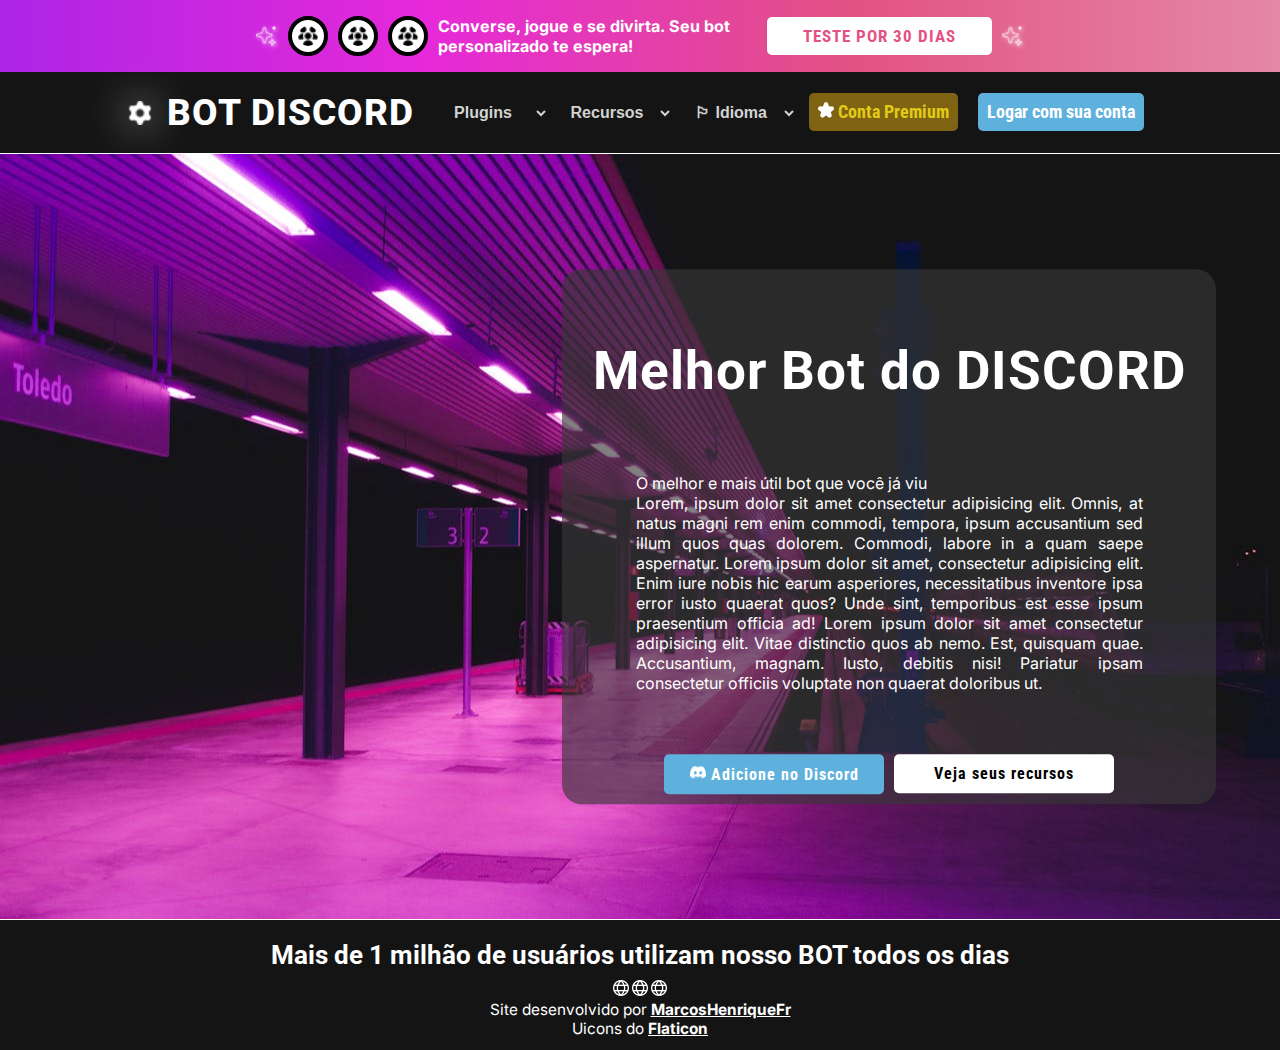
<file: 02-LandingPageBot/index.html>
<!DOCTYPE html>
<html lang="pt-br">
<head>
    <meta charset="UTF-8">
    <meta name="viewport" content="width=device-width, initial-scale=1.0">
    <link rel="stylesheet" href="./src/css/reset.css">
    <link rel="stylesheet" href="./src/css/style.css">
    <link rel="stylesheet" href="./src/css/responsive.css">
    <link rel="shortcut icon" href="./src/imagens/config.png" type="image/x-icon">
    <title>Discord Bot</title> <!--Site simples de um bot do discord-->
</head>
<body>
    <a href="https://github.com/MarcosHenriqueFr" target="_blank" rel="author">
        <div id="container-ad">
            <div id="itens">
                <img class="spark" src="./src/imagens/brilho.png" alt="brilho">
                    <div id="user">
                        <img src="./src/imagens/usertemp.png" alt="user1">
                        <img src="./src/imagens/usertemp.png" alt="user2">
                        <img src="./src/imagens/usertemp.png" alt="user3">
                        <p>Converse, jogue e se divirta. Seu bot personalizado te espera!</p>
                    </div>
                <button>Teste por 30 dias</button>
                <img class="spark" src="./src/imagens/brilho.png" alt="brilho">
            </div>
        </div>
    </a>
    <header id="navigation">
            <div id="container-header-info">
                <div id="bot-info">
                    <img src="./src/imagens/config.png" alt="icon-bot">
                    <h1>BOT DISCORD</h1>
                </div>
                <nav>
                    <select name="splugins" id="plugins">
                        <option value="">Plugins</option>
                    </select>
                    <select name="srecursos" id="recursos">
                        <option value="">Recursos</option>
                    </select>
                    <select name="sidioma">
                        <option value="">&#x1F3F3; Idioma</option>
                    </select>
                        <button id="premium"><img class="brilho" src="./src/imagens/premium.png" alt="logo de premium"> Conta Premium</button>
                        <button id="discord">Logar com sua conta</button>
                </nav>
            </div>
    </header>

    <section id="container-dados">
        <div id="dados">
            <div id="conteudo-dados">
                <h1>Melhor Bot do DISCORD</h1>
                <p>O melhor e mais útil bot que você já viu <br>
                    Lorem, ipsum dolor sit amet consectetur adipisicing elit. Omnis, at natus magni rem enim commodi, tempora, ipsum accusantium sed illum quos quas dolorem. Commodi, labore in a quam saepe aspernatur.
                    Lorem ipsum dolor sit amet, consectetur adipisicing elit. Enim iure nobis hic earum asperiores, necessitatibus inventore ipsa error iusto quaerat quos? Unde sint, temporibus est esse ipsum praesentium officia ad!
                    Lorem ipsum dolor sit amet consectetur adipisicing elit. Vitae distinctio quos ab nemo. Est, quisquam quae. Accusantium, magnam. Iusto, debitis nisi! Pariatur ipsam consectetur officiis voluptate non quaerat doloribus ut.
                </p>
                    <div id="container-btn">
                        <a href="#">
                            <button id="btn-discord"><img class="brilho" src="./src/imagens/discord.png" alt="logo"> Adicione no Discord</button>
                        </a>
                        <a href="#">
                            <button id="rsc-btn">Veja seus recursos</button>
                        </a>
                    </div>
            </div>
        </div>
    </section>

    <footer>
        <div id="footer-item">
            <h2>Mais de 1 milhão de usuários utilizam nosso <a href="#">BOT</a> todos os dias</h2>
            <div id="container-imagens">
                <img class="brilho" src="./src/imagens/patrontemp.png" alt="patron1"> 
                <img class="brilho" src="./src/imagens/patrontemp.png" alt="patron2"> 
                <img class="brilho" src="./src/imagens/patrontemp.png" alt="patron3">
            </div>
            <p>Site desenvolvido por <strong><a href="https://github.com/MarcosHenriqueFr" target="_blank" rel="author">MarcosHenriqueFr</a></strong></p>
            <p>Uicons do <strong><a target="_blank" rel="external" href="https://www.flaticon.com/uicons">Flaticon</a></strong></p>
        </div>
    </footer>
</body>
</html>
</file>
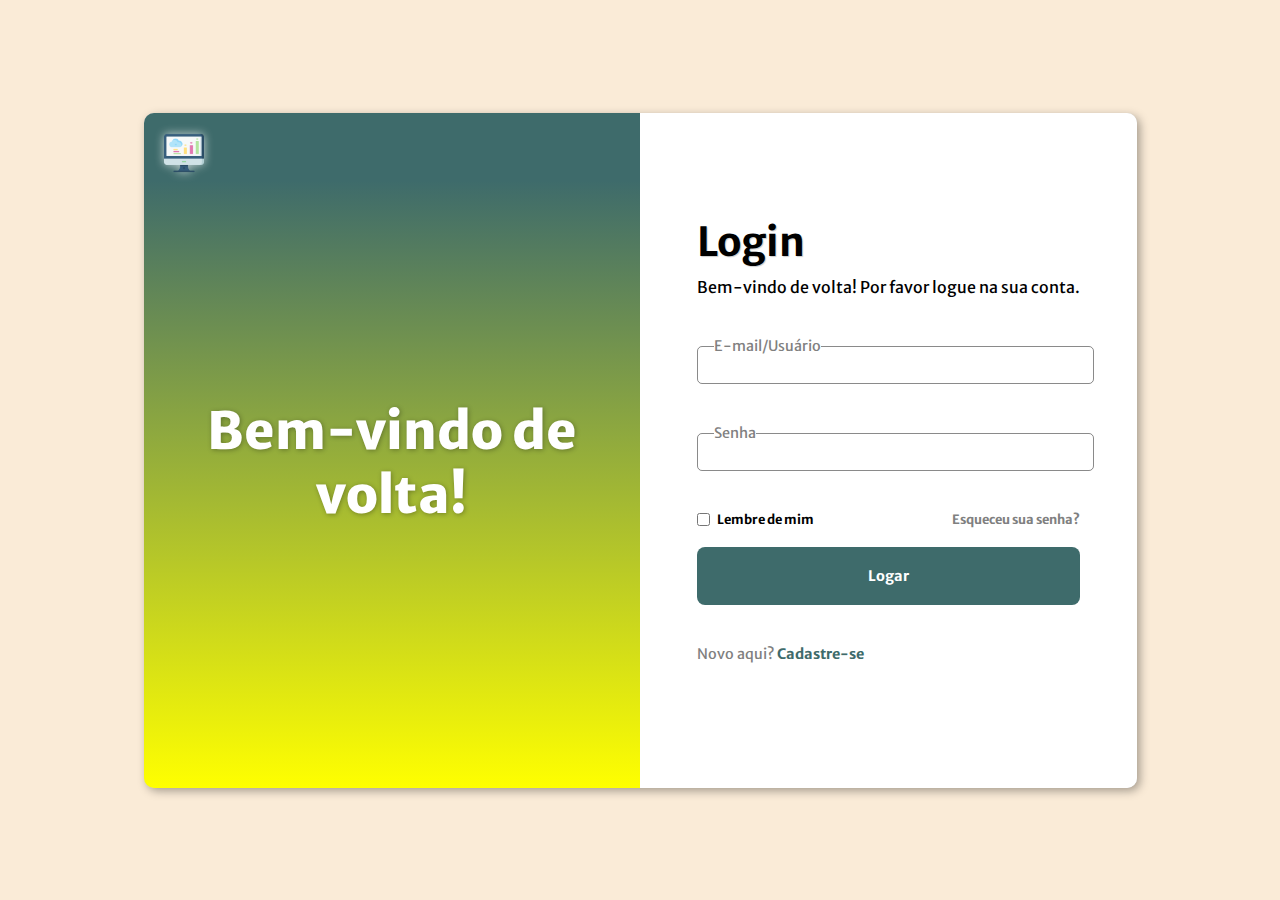
<file: 03-Login/index.html>
<!DOCTYPE html>
<html lang="pt-br">
<head>
    <meta charset="UTF-8">
    <meta name="viewport" content="width=device-width, initial-scale=1.0">
    <link rel="shortcut icon" href="./imagens/favicon.ico" type="image/x-icon">
    <link rel="stylesheet" href="./css/reset.css">
    <link rel="stylesheet" href="./css/style.css">
    <title>Página de Login</title>
</head>
<body>
    <div id="container-geral">
        <section id="container-mensagem">
            <a title="computador ícones" href="https://www.flaticon.com/br/icones-gratis/computador"><img src="./imagens/logo.png" alt="Logo" width="40px;"></a>
            <h1>Bem-vindo de volta!</h1>
        </section>

        <section id="container-loginInfo">
            <div id="loginInfo">
                <h2>Login</h2>
                <p>Bem-vindo de volta! Por favor logue na sua conta.</p>

                <form action=""><!--Não aninhar forms-->
                    <div id="geral-info">
                        <fieldset>
                            <legend>E-mail/Usuário</legend>
                            <input type="text" id="usuario">
                        </fieldset>
                        <fieldset>
                            <legend>Senha</legend>
                            <input type="password" maxlength="8" id="senha">
                        </fieldset>

                        <div id="container-check">
                            <input type="checkbox" name="remember" id="remember"> <label for="remember">Lembre de mim</label>

                            <a href="#">Esqueceu sua senha?</a>
                        </div>
                        <button type="submit">Logar</button>
                    </div>
                    

                    <p>Novo aqui? <a href="#">Cadastre-se</a></p>
                </form>
            </div>
        </section>
    </div>

    <script src="./js/index.js"></script>
</body>
</html>
</file>
<file: 02-LandingPageBot/src/css/style.css>
/* INÍCIO DAS IMPORTAÇÕES DE FONTE */
@import url('https://fonts.googleapis.com/css2?family=Inter:wght@100..900&family=Roboto:ital,wght@0,100;0,300;0,400;0,500;0,700;0,900;1,100;1,300;1,400;1,500;1,700;1,900&display=swap');
@import url('https://fonts.googleapis.com/css2?family=Roboto+Condensed:ital,wght@0,100..900;1,100..900&display=swap');
/* FIM DAS IMPORTAÇÕES DE FONTE */

/* Configurações de Raiz */
:root {
    --fonte-esp: "Roboto", sans-serif;
    --fonte-btn: "Roboto Condensed", sans-serif;
    --fonte-padrao: "Inter", Verdana, sans-serif;
}

/* Configurações de corpo e html */
body, html {
    height: 100%;
    font-size: 1em;
}

/* Configurações Básicas de H1 E H2 */
h1, h2 {
    font-family: var(--fonte-esp);
    color: white;
}

/* Configurações de parágrafo */
p {
    font-family: var(--fonte-padrao);
    font-size: 1.2em;
}

p > strong > a {
    text-decoration: underline;
}

/* Configurações gerais de botão */
button {
    font-family: var(--fonte-btn);
    font-weight: bold;
    border: none;
    background-color: white;
    border-radius: 5px;
}

/* Configurações de pseudo-classe do button */
button:hover, select:hover {
    cursor: pointer;
}

/* CONFIGURAÇÃO das IMAGENS que necessitam da inversão de cor */
/* Fazer MODIFICAÇÕES DE GLOW NAS IMAGENS */
img.brilho {
    filter: invert(100);
}

/* INÍCIO DAS CONFIGURAÇÕES DE CONTAINER-AD */
/* Configurações da aba de AD do site */
div#container-ad {
    height: 8%;
    background-image: linear-gradient(to right, #AD25E6, #E629D9, #E35282, #E488A6);
    display: flex;
    align-items: center;
}

/* Configurações de hover da área de ad */
div#container-ad:hover {
    cursor: pointer;
}

/* Configurações dos itens dentro do container ad */
div#itens {
    background-color: rgba(248, 140, 140, 0);
    width: 60%;
    height: 50%;
    margin: auto;
    display: flex;
    justify-content: space-between;
    align-items: center;
    gap: 10px;

    font-size: 0.7em;
}

/* Configurações do botão dentro dos itens */
div#itens button {
    width: 300px;
    color: #E35282;
    background-color: white;
    text-transform: uppercase;
    letter-spacing: 1px;
    font-size: 1.5em;
    padding: 9px;
}

/* Configurações da imagem de brilho do AD */
img.spark {
    width: 20px;
    filter: drop-shadow(1px 1px 2px #000000) invert(100);
}

/* Configurações de imagem de brilho e de usuário do ad */
div#itens img {
    height: 20px;
    padding-right: 2px;
}

/* DIV que contem as imagens de usuário */
div#user {
    display: flex;
    align-items: center;
    gap: 10px;
    color: white;
    font-weight: bold;
    font-size: 1.2em;
}

/* Configurações de imagem dos usuários */
div#user img{
    background-color: white;
    padding: 6px;
    border-radius: 50%;
    border: 4px solid black;
}
/* FIM DAS CONFIGURAÇÕES DE AD DO SITE */

/* INÍCIO DAS CONFIGURAÇÕES DA HEADER */
/* Configuração da HEADER como um todo */
header#navigation {
    font-family: var(--fonte-padrao);
    background-color: #141414;
    height: 9%;
    
    border-width: 0px 0px 1px 0px;
    border-style: solid;
    border-color: white;
}

/* Configurações da área de info do header */
div#container-header-info {
    height: 100%;
    width: 80%;
    margin: auto;

    display: flex;
    align-items: center;
    justify-content: space-between;
    padding: 0 30px;
}

/* Configurações gerais dos selects */
div#container-header-info > nav select {
    width: 120px;
    height: 40px;

    text-align: center;
    font-weight: bold;
    font-size: 1em;
    background-color: rgba(240, 248, 255, 0);
    color: lightgray;
    border: none;
}

/* Configurações dos botões da header */
div#container-header-info > nav button {
    font-weight: bold;
    font-size: 1.1em;
    padding: 9px;
    margin: 0 8px;
}

/* Configurações do botão amarelo da header */
button#premium {
    color: rgb(224, 204, 21);
    background-color: rgba(224, 169, 18, 0.527);
    transition: background-color 0.25s;
}

button#premium:hover {
    background-color: rgba(170, 134, 35, 0.596);
}

/* Configurações do botão azul da header */
button#discord {
    background-color: #5FB1DD;
    color: white;
    transition: background-color 0.25s;
}

/* Configurações de pseudo-classe do botão azul */
button#discord:hover {
    background-color: #0076FF;
}

/* Configurações da parte de info do BOT, img e h1 */
div#bot-info {
    display: flex;
    align-items: center;
    gap: 15px;
}

/* Configurações da área de img */
div#bot-info img {
    height: 24px;
    width: 24px;
    filter: drop-shadow(0px 0px 20px rgb(0, 0, 0)) invert(100);
    transition: transform 1s;
}

div#bot-info img:hover {
    cursor: pointer;
    transform: scale(1.5);
}

/* Configurações de h1 */
div#bot-info h1 {
    font-size: 2.3em;
    letter-spacing: 1px;
    font-weight: 800;
    transition: text-decoration 0.5s;
}

/* Configuração da pseudo-classe do h1 */
div#bot-info h1:hover {
    text-decoration: underline;
}
/* FIM DA CONFIGURAÇÃO DA HEADER */

/* INÍCIO DA CONFIGURAÇÃO DA SECTION, que posteriormente terá o img  */
section#container-dados {
    background-color: blueviolet;
    background-image: url('../imagens/fundo.jpg');
    background-size: cover;
    background-position: left center;

    height: 85%;
    width: 100%;
    position: relative;
}

/* Configurações do bloco de conteúdo*/
div#dados {
    display: flex;
    justify-content: end;

    /* Configurações de centralização e dimensão */
    height: 50%;
    width: 90%;
    position: absolute;
    top: 50%;
    left: 50%;

    transform: translate(-50%, -50%);
}

/* Configurações QUE CONTEM DADOS, h1, p e div de buttons */
div#conteudo-dados {
    width: 40%;
    background-color: rgba(73, 73, 73, 0.301);
    display: flex;
    flex-direction: column;
    justify-content: space-between;
    padding: 10px;
    border-radius: 20px;
}

/* Configurações de h1 */
div#conteudo-dados h1{
    margin: auto;
    font-size: 3.3em;
    letter-spacing: 1px;
    font-weight: 700;
}

/* Configuração do parágrafo de conteúdo */
div#conteudo-dados p {
    display: inline-block;
    width: 80%;
    color: rgb(197, 197, 197);
    margin: auto;
    text-align: justify;
    font-size: 1em;
}

/* Configurações da área de botões */
div#container-btn {
    width: 100%;
    display: flex;
    justify-content: center;
    gap: 10px;
}

/* Configurações dos botões */
div#container-btn button {
    width: 220px;
    padding: 10px;
    font-size: 1em;
    font-weight: bold;
    letter-spacing: 1px;

    transition: background-color 0.25s;
}

button#rsc-btn:hover {
    background-color: gainsboro;
}

/* Configurações do botão do discord */
button#btn-discord {
    background-color: #5FB1DD;
    color: white;
    gap: 5px;
}

/* Configurações da pseudo classe do botão discord */
button#btn-discord:hover {
    background-color: #0076FF;
}
/* FIM DAS CONFIGURAÇÕES DA PARTE DE SECTON DADOS */

/* INÍCIO DAS CONFIGURAÇÕES DE FOOTER */
footer {
    height: 130px;
    border-width: 1px 0 0 0;
    border-style: solid;
    border-color: white;
    background-color: #141414;
    color: white;
}

/* Configurações do conteúdo do footer */
div#footer-item {
    width: 80%;
    padding: 10px;
    margin: auto;
    text-align: center;
    font-size: 0.8em;
}

/* Configurações do h2 do footer */
div#footer-item  h2{
    margin: 10px 0;
    font-size: 2em;
}
</file>
<file: 02-LandingPageBot/src/css/responsive.css>
/* INÍCIO DAS CONFIGURAÇÕES DE RESPONSIVIDADE */

/* Configurações em laptops */
@media(max-width: 1740px) {/* Coloca o valor de largura máximo */
    div#dados {
        height: 70%;
    }

    div#conteudo-dados {
        background-color: rgba(56, 56, 56, 0.63);
        width: 55%;
    }

    div#conteudo-dados h1 {
        text-align: center;
        margin-bottom: 10px;
    }

    div#conteudo-dados p {
        color: white;
    }
}

/* Configurações em tablets */
@media(max-width: 1100px) {
    div#container-ad {
        height: 10%;
    }

    div#itens {
        height: 100%;
        width: 90%;
    }

    div#itens button {
        height: 80%;
        font-size: 2em;
    }

    div#user {
        font-size: 1.8em;
    }

    header#navigation {
        height: 32%;
        border-width: 1px 0px 1px 0px;
    }

    div#container-header-info {
        font-size: 1vw;
        flex-direction: row;
        justify-content: unset;
        gap: 20px;
    }

    div#bot-info h1{
        font-size: 6vw;
    }

    div#bot-info img{
        padding-right: 20px;
        width: 40px;
        height: 40px;
    }

    div#container-header-info nav{
        display: flex;
        flex-direction: column;
        justify-content: space-evenly;
        gap: 10px;
    }

    div#container-header-info nav select{
        width: 100%;
        font-size: 2em;
    }

    div#container-header-info nav button{
        width: 100%;
        font-size: 2em;
    }

    button#premium {
        display: flex;
        flex-direction: row;
        justify-content: center;
        gap: 10px;
        align-items: center;
    }

    button#premium img {
        height: 30px;
    }

    div#dados {
        height: 90%;
        width: 90%;
        justify-content: center;
    }

    div#conteudo-dados {
        width: 100%;
    }

    div#conteudo-dados h1 {
        font-size: 5vw;
    }

    div#conteudo-dados p {
        font-size: 2.5vw;
    }

    div#container-btn button {
        font-size: 2em;
        margin: 20px;
    }

    button#btn-discord {
        display: flex;
        flex-direction: row;
        align-items: center;
    }

    button#btn-discord img {
        height: 35px;
    }

    footer {
        height: 30%;
        font-size: 1.5em;
    }

    div#container-imagens img {
        height: 60px;
    }

    @media(max-width: 1000px) {
        div#dados {
            height: 95%;
            width: 95%;
        }

        div#itens {
            height: 100%;
            width: 100%;
        }
    }

    @media(max-width: 800px) { /*Em dispositivos menores*/
        div#container-ad {
            display: none;
        }

        header#navigation {
            height: 40%;
            font-size: 2vw;
        }

        div#container-header-info {
            font-size: 2vw;
            flex-direction: column;
            align-items: center;
            justify-content: center;
        }

        div#container-header-info nav{
            gap: 5px;
        }

        div#container-header-info nav select {
            width: 300px;
        }

        section#container-dados {
            height: 120%;
        }

        div#conteudo-dados h1 {
            font-size: 2em;
        }

        div#conteudo-dados p {
            font-size: 4vw;
        }

        div#container-btn {
            font-size: 1.8vw;
        }

        div#container-btn button {
            height: 80px;
            width: 80%;
        }

        footer {
            font-size: 1em;
            display: flex;
            height: 40%;
        }

        div#container-imagens img{
            height: 30px;
        }
    }
}
/* Fim das configurações de responsividades */
</file>
<file: 03-Login/css/style.css>
@charset "UTF-8";
@import url('https://fonts.googleapis.com/css2?family=Merriweather+Sans:ital,wght@0,300..800;1,300..800&display=swap');

:root {
    --fonte-padrao: "Merriweather Sans", sans-serif;
}

body {
    display: flex;
    justify-content: center;
    align-items: center;
    height: 100vh;
    width: 100vw;
    background-color: antiquewhite;
    font-family: var(--fonte-padrao);
}

#container-geral {
    background-color: rgb(214, 214, 214);
    min-width: 75%;
    min-height: 75%;
    border-radius: 10px;
    box-shadow: 3px 3px 10px rgba(0, 0, 0, 0.342);

    display: flex;
    flex-direction: row;
}

#container-mensagem {
    width: 50%;
    background: linear-gradient(180deg, rgb(62, 107, 107) 10%, yellow);
    border-radius: 10px 0 0 10px;
    padding: 20px;
    color: white;

    display: flex;
    flex-direction: column;
    gap: 35%;    
}

#container-mensagem img {
    filter: drop-shadow(0px 0px 5px rgba(255, 255, 255, 0.699));
}

#container-mensagem h1{
    font-size: 4vw;
    text-align: center;
    font-weight: 800;
    text-shadow: 1px 1px 5px rgba(0, 0, 0, 0.308);
}

#container-loginInfo {
    width: 50%;
    padding: 20px;

    background-color: white;
    border-radius: 0 10px 10px 0;
    display: flex;
    flex-direction: column;
    justify-content: center;
    align-items: center;
}

#container-loginInfo h2{
    font-size: 2.5em;
    font-weight: bold;
    margin: 0 0 10px 0;
    text-shadow: 1px 1px 1px rgba(0, 0, 0, 0.199);
}

#container-loginInfo > p{
    font-size: 0.9em;
    color: grey;
    margin: 10px 0 10px;
}

#geral-info {
    width: 100%;
}

fieldset {
    border: 1px solid rgba(0, 0, 0, 0.459);
    width: 100%;
    margin: 40px 0;
    border-radius: 5px;
    padding: 0px 6px 6px 6px;
}

legend {
    font-size: 0.9em;
    margin-left: 10px;
    color: grey;
}

input[type="text"]{
    /* border: 1px solid; */
    width: 100%;
    background-color: rgba(127, 255, 212, 0);
    
    
    font-size: 1.1em;
}

input[type="password"]{
    /* border: 1px solid; */
    width: 100%;
    background-color: rgba(127, 255, 212, 0);
    
    
    font-size: 1.1em;
}

input[type="text"]:focus{
    outline: none;
}

input[type="password"]:focus{
    outline: none;
}

#container-check {
    width: 100%;
    font-size: 0.8em;
    font-weight: bold;
    position: relative;
    display: flex;
    align-items: center;
}

#remember {
    margin-right: 7px;
} 

#container-check a {
    position: absolute;
    right: 0;
    color: grey;
}

button[type="submit"] {
    margin: 20px 0;
    font-size: 0.9em;
    font-weight: bold;
    padding: 20px;
    width: 100%;
    border-radius: 8px;
    cursor: pointer;
    background-color: rgb(62, 107, 107);
    color: white;

    transition: background-color 0.5s ease;
}

button[type="submit"]:hover {
    background-color: hsl(180, 27%, 27%);
}

form > p{
    margin: 20px 0;
    font-size: 0.9em;
    color: grey;
}

form > p > a {
    color: rgb(62, 107, 107);
    font-weight: bold;
}

a:hover {
    text-decoration: underline;
}

/* Configurações extras de JS */

.vermelho{
    border: 2px solid rgb(255, 56, 56);
    background-color: rgb(255, 247, 234);
    box-shadow: 2px 2px 3px rgba(0, 0, 0, 0.384);
}

.verde {
    border: 2px solid hsl(105, 100%, 55%);
    background-color: rgb(255, 247, 234);
    box-shadow: 2px 2px 3px rgba(0, 0, 0, 0.384);
}
</file>
